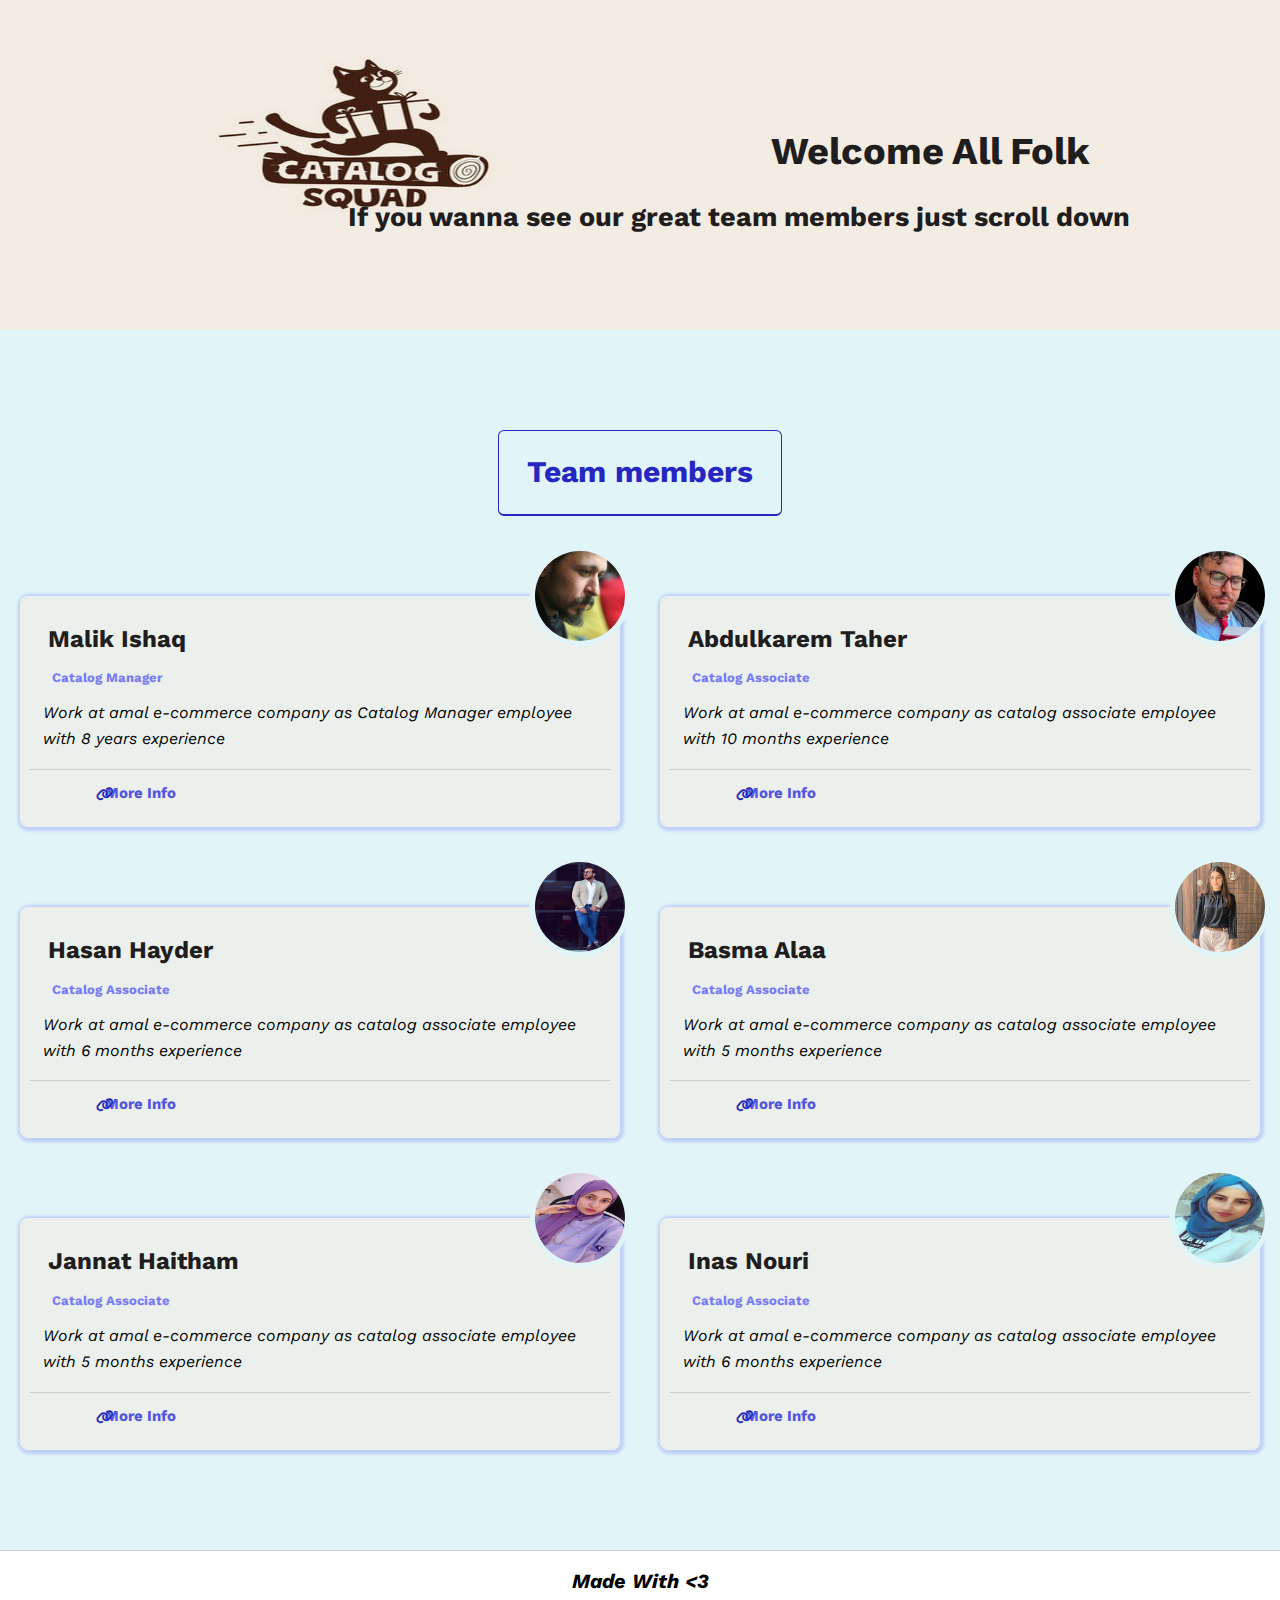
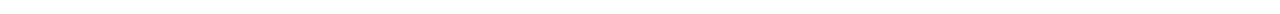
<file: index.html>
<!DOCTYPE html>
<html lang="en">

</html>
<html>

<head>
    <meat charset="utf-8">
        <meta http-equiva="X-UA-Compatibale" content="IE-wdge" />
        <meta name="viewport" content="width=device-width, initial-scale=1.0" />
        <title>Catalog Team</title>
        <link rel="stylesheet" href="css2/Normalize.css" />
        <link rel="stylesheet" href="css2/all.min.css" />
        <link rel="stylesheet" href="css2/css1.css" />
        <link rel="preconnect" href="https://fonts.googleapis.com">
        <link rel="preconnect" href="https://fonts.gstatic.com" crossorigin>
        <link
            href="https://fonts.googleapis.com/css2?family=Work+Sans:ital,wght@0,200;0,300;0,400;0,500;0,700;0,800;1,600&display=swap"
            rel="stylesheet">
</head>

<body>
    <div class="header">
        <div class="main-cont">
            <div class="image">
                <img src="attachment_135507205.jpg" alt="" width="450px" height="450px" />
            </div>
            <div class="text">
                <h1>Welcome All Folk </h1>
                <h2>If you wanna see our great team members just scroll down</h2>
            </div>
        </div>
    </div>
    <div class="grid">
        <h2 class="title-effect">Team members</h2>

        <div class="main-cont">
            <div class="box">
                <img src="second/m1.jpg" alt="" width="450px" height="450px" />
                <h1>Malik Ishaq</h1>
                <span class="span">Catalog Manager </span>
                <p>Work at amal e-commerce company as Catalog Manager employee with 8 years experience </p>
                <div class="info">
                    <a href="second/Malik.html">
                        <h3>More Info</h3>
                    </a>
                    <div class="row"><i class="fa fa-link" aria-hidden="true"></i></div>

                </div>
            </div>
            <div class="box">
                <img src="second/a1.jpg" alt="" width="450px" height="450px" />
                <h1>Abdulkarem Taher</h1>
                <span class="span">Catalog Associate</span>
                <p>Work at amal e-commerce company as catalog associate employee with 10 months experience </p>
                <div class="info">
                    <a href="second/Abdulkarem.html">
                        <h3>More Info</h3>
                    </a>
                    <div class="row"><i class="fa fa-link" aria-hidden="true"></i></div>

                </div>
            </div>
            <div class="box">
                <img src="second/h1.jpg" alt="" width="450px" height="450px" />
                <h1>Hasan Hayder</h1>
                <span class="span">Catalog Associate</span>
                <p>Work at amal e-commerce company as catalog associate employee with 6 months experience </p>
                <div class="info">
                    <a href="second/hassan.html">
                        <h3>More Info</h3>
                    </a>
                    <div class="row"><i class="fa fa-link" aria-hidden="true"></i></div>

                </div>
            </div>
            <div class="box">
                <img src="second/b1.jpg" alt="" width="450px" height="450px" />
                <h1>Basma Alaa</h1>
                <span class="span">Catalog Associate</span>
                <p>Work at amal e-commerce company as catalog associate employee with 5 months experience </P>
                <div class="info">
                    <a href="second/basma.html">
                        <h3>More Info</h3>
                    </a>
                    <div class="row"><i class="fa fa-link" aria-hidden="true"></i></div>
                </div>
            </div>
            <div class="box">
                <img src="second/j3.jpg" width="90px" height="90px" alt="" />
                <h1>Jannat Haitham</h1>
                <span class="span">Catalog Associate</span>
                <p>Work at amal e-commerce company as catalog associate employee with 5 months experience </p>
                <div class="info">
                    <a href="second/jannat.html">
                        <h3>More Info</h3>
                    </a>
                    <div class="row"><i class="fa fa-link" aria-hidden="true"></i></div>

                </div>

            </div>
            <div class="box">
                <img src="second/i2.jpg" alt="" width="100px" height="100px" />
                <h1>Inas Nouri</h1>
                <span class="span">Catalog Associate</span>
                <p>Work at amal e-commerce company as catalog associate employee with 6 months experience </p>
                <div class="info">
                    <a href="second/inas.html">
                        <h3>More Info</h3>
                    </a>
                    <div class="row"><i class="fa fa-link" aria-hidden="true"></i></div>

                </div>
            </div>
        </div>


    </div>

    <div class="end">
        <p class="copy">Made With &lt;3 </p>

    </div>
</body>

</html>
</file>
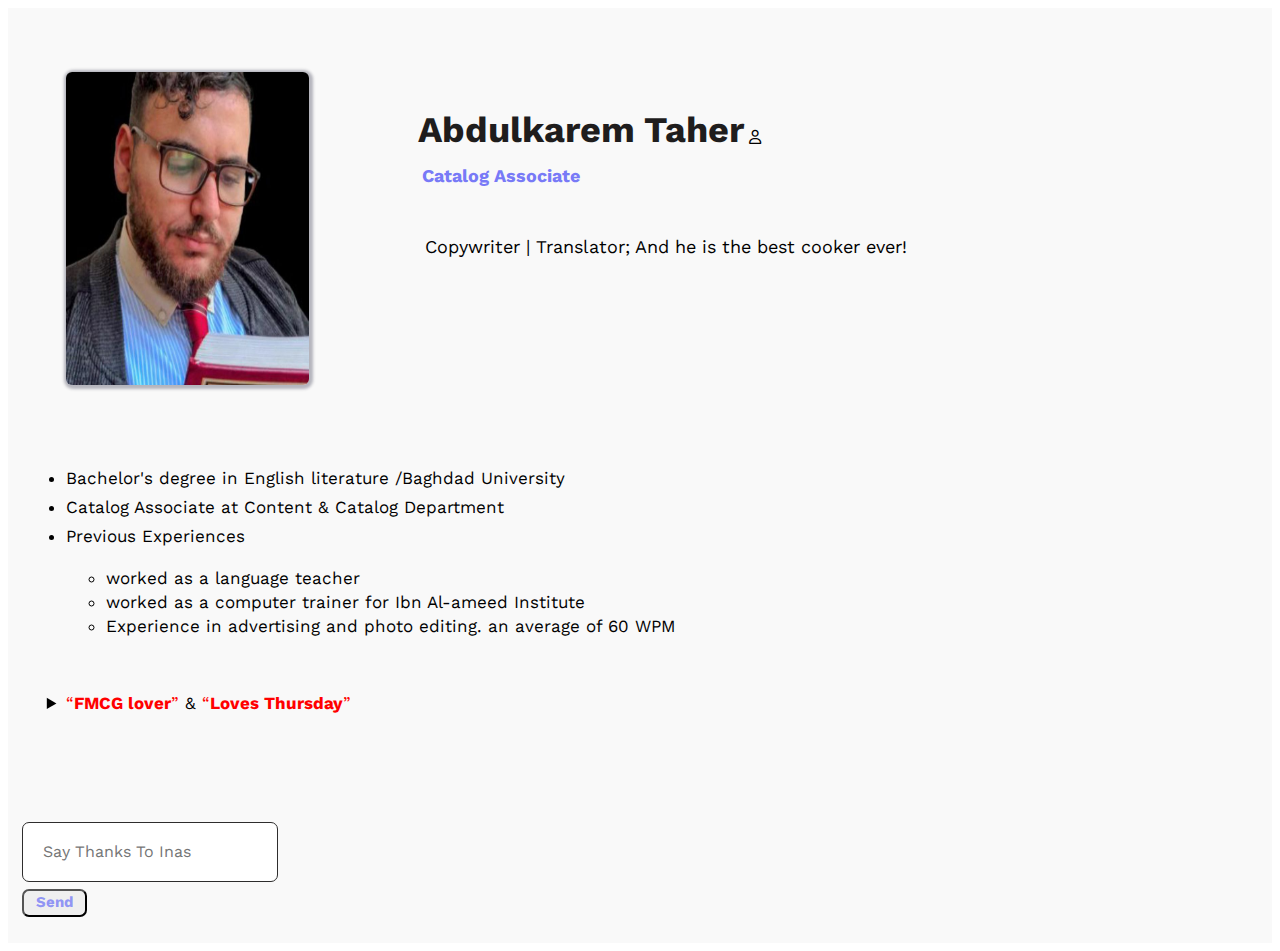
<file: second/Abdulkarem.html>
<!DOCTYPE html>
<html>

<head>
    <meat charset="utf-8">
        <meta name="viewport" content="width=device-width, initial-scale=1.0" />
        <meta http-equiva="X-UA-Compatibale" content="IE-wdge" />
        <title>Abdulkarem Personal Page</title>
        <link rel="stylesheet" href="secondcss/Normalize.css" />
        <link rel="stylesheet" href="secondcss/all.min.css" />
        <link rel="stylesheet" href="secondcss/personal.css" />
        <link rel="preconnect" href="https://fonts.googleapis.com">
        <link rel="preconnect" href="https://fonts.gstatic.com" crossorigin>
        <link
            href="https://fonts.googleapis.com/css2?family=Work+Sans:ital,wght@0,200;0,300;0,400;0,500;0,700;0,800;1,600&display=swap"
            rel="stylesheet">
</head>

<body>
    <div class="malikhead">
        <div class="container">
            <div class="mimg">
                <img src="a1.jpg" />
            </div>
            <div class=" mtext">
                <h1>Abdulkarem Taher<span> <i class="far fa-user fa-2x fa-fw"></i></span></h1>
                <h3>Catalog Associate</h3>
                <p>Copywriter | Translator; And he is the best cooker ever!</p>
            </div>

            <div class="layout">
                <ul>
                    <li>Bachelor's degree in English literature /Baghdad University </li>
                    <li>Catalog Associate at Content & Catalog Department</li>
                    <li> Previous Experiences
                        <ul class="secul">
                            <li> worked as a language teacher </li>
                            <li> worked as a computer trainer for Ibn Al-ameed Institute </li>
                            <li> Experience in advertising and photo editing. an average of 60 WPM</li>
                        </ul>
                    </li>
                    <li class="listpoint"
                        style="line-height: 26px; margin-top: 52px; list-style-type: disclosure-closed;"><q
                            style="color:red"><strong>FMCG lover</strong></q> & <q style="color:red"><strong>Loves
                                Thursday</strong></q></li>
                </ul>

            </div>
            <div class="message">
                <form action="">
                    <input type="textarea" placeholder="Say Thanks To Inas">
                    <button> Send</button>
                </form>
            </div>
        </div>
</body>


</html>
</file>
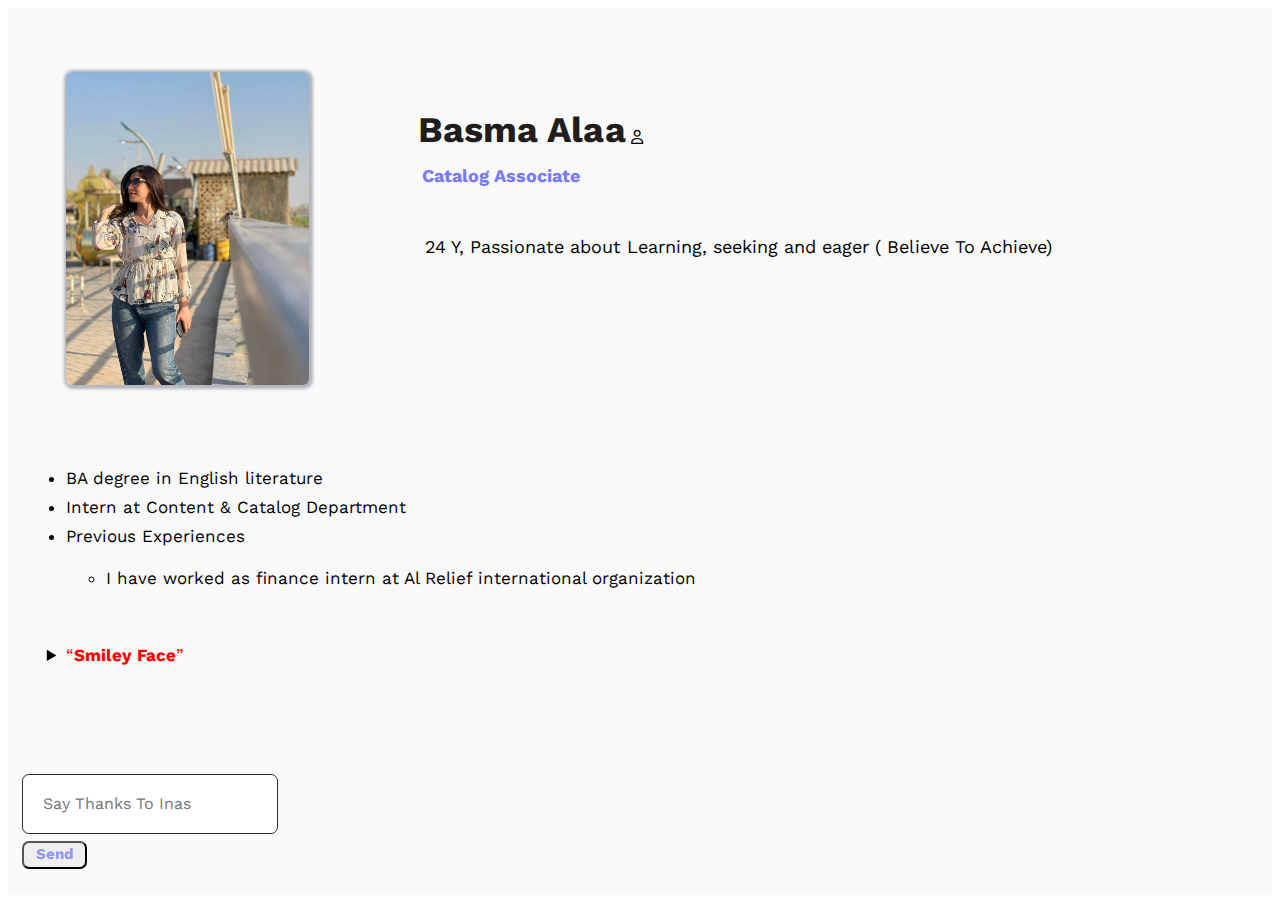
<file: second/basma.html>
<!DOCTYPE html>
<html>

<head>
    <meat charset="utf-8">
        <meta http-equiva="X-UA-Compatibale" content="IE-wdge" />
        <meta name="viewport" content="width=device-width, initial-scale=1.0" />
        <title>Bassma Personal Page</title>
        <link rel="stylesheet" href="secondcss/Normalize.css" />
        <link rel="stylesheet" href="secondcss/all.min.css" />
        <link rel="stylesheet" href="secondcss/personal.css" />
        <link rel="preconnect" href="https://fonts.googleapis.com">
        <link rel="preconnect" href="https://fonts.gstatic.com" crossorigin>
        <link
            href="https://fonts.googleapis.com/css2?family=Work+Sans:ital,wght@0,200;0,300;0,400;0,500;0,700;0,800;1,600&display=swap"
            rel="stylesheet">
</head>

<body>
    <div class="malikhead">
        <div class="container">
            <div class="mimg">
                <img src="b4.jpg" />
            </div>
            <div class=" mtext">
                <h1>Basma Alaa<span> <i class="far fa-user fa-2x fa-fw"></i></span></h1>
                <h3>Catalog Associate</h3>
                <p>24 Y, Passionate about Learning, seeking and eager ( Believe To Achieve)</p>
            </div>

            <div class="layout">
                <ul>
                    <li>BA degree in English literature</li>
                    <li>Intern at Content & Catalog Department</li>
                    <li> Previous Experiences
                        <ul class="secul">
                            <li>I have worked as finance intern at Al Relief international organization</li>

                        </ul>
                    </li>
                    <li class="listpoint"
                        style="line-height: 26px; margin-top: 52px; list-style-type: disclosure-closed;"><q
                            style="color:red"><strong>Smiley Face</strong></q>
                    </li>
                </ul>

            </div>
            <div class="message">
                <form action="">
                    <input type="textarea" placeholder="Say Thanks To Inas">
                    <button> Send</button>
                </form>
            </div>

        </div>
    </div>
</body>


</html>
</file>
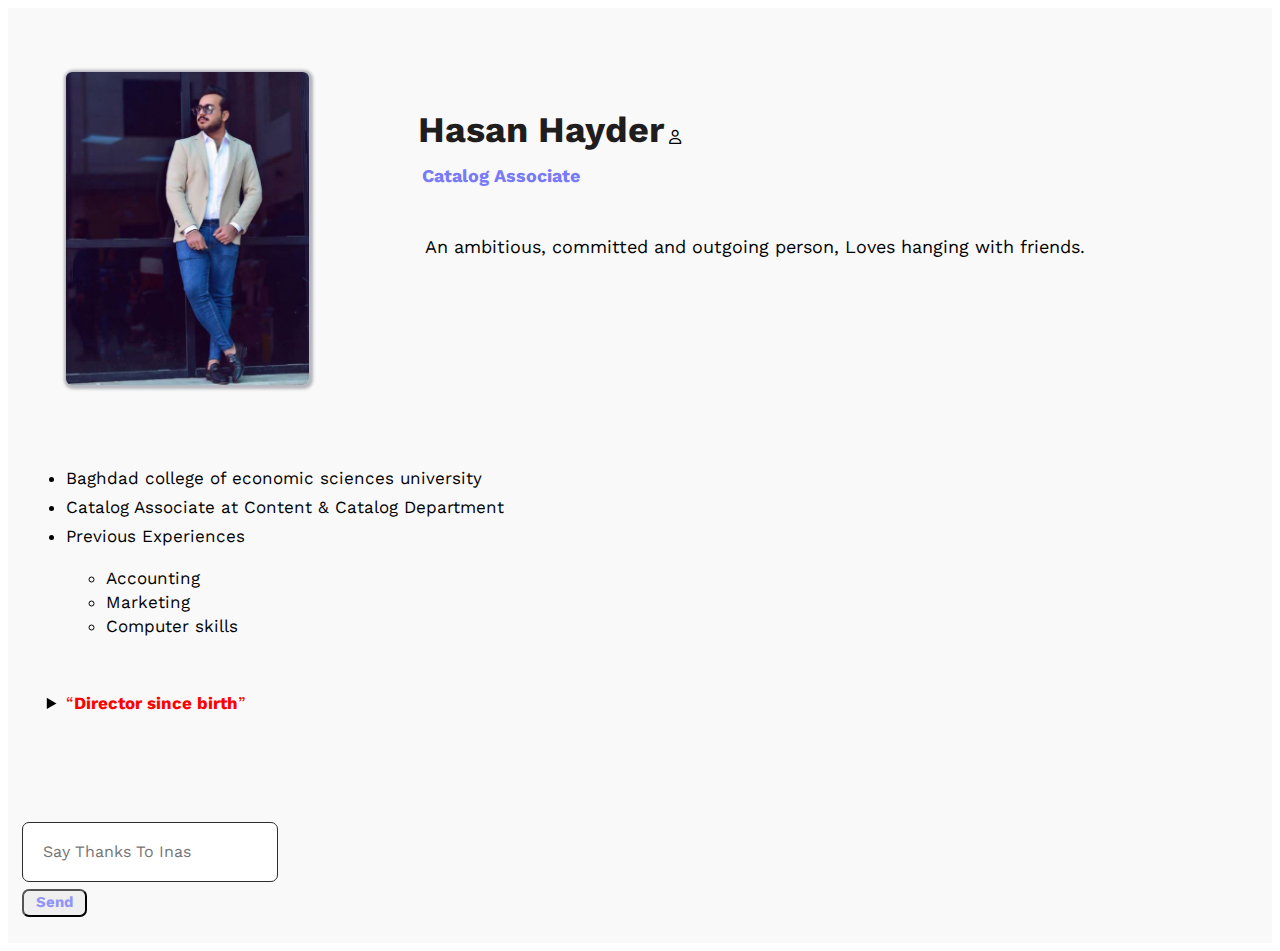
<file: second/hassan.html>
<!DOCTYPE html>
<html>

<head>
    <meat charset="utf-8">
        <meta http-equiva="X-UA-Compatibale" content="IE-wdge" />
        <meta name="viewport" content="width=device-width, initial-scale=1.0" />
        <title>Hassan Personal Page</title>
        <link rel="stylesheet" href="secondcss/Normalize.css" />
        <link rel="stylesheet" href="secondcss/all.min.css" />
        <link rel="stylesheet" href="secondcss/personal.css" />
        <link rel="preconnect" href="https://fonts.googleapis.com">
        <link rel="preconnect" href="https://fonts.gstatic.com" crossorigin>
        <link
            href="https://fonts.googleapis.com/css2?family=Work+Sans:ital,wght@0,200;0,300;0,400;0,500;0,700;0,800;1,600&display=swap"
            rel="stylesheet">
</head>

<body>
    <div class="malikhead">
        <div class="container">
            <div class="mimg">
                <img src="h1.jpg" />
            </div>
            <div class=" mtext">
                <h1>Hasan Hayder<span> <i class="far fa-user fa-2x fa-fw"></i></span></h1>
                <h3>Catalog Associate</h3>
                <p>An ambitious, committed and outgoing person, Loves hanging with friends.</p>
            </div>

            <div class="layout">
                <ul>
                    <li>Baghdad college of economic sciences university</li>
                    <li>Catalog Associate at Content & Catalog Department</li>
                    <li> Previous Experiences
                        <ul class="secul">
                            <li>Accounting </li>
                            <li> Marketing </li>
                            <li>Computer skills</li>
                        </ul>
                    </li>
                    <li class="listpoint"
                        style="line-height: 26px; margin-top: 52px; list-style-type: disclosure-closed;"><q
                            style="color:red"><strong>Director since birth</strong></q>
                    </li>
                </ul>

            </div>
            <div class="message">
                <form action="">
                    <input type="textarea" placeholder="Say Thanks To Inas">
                    <button> Send</button>
                </form>
            </div>

        </div>
    </div>
</body>


</html>
</file>
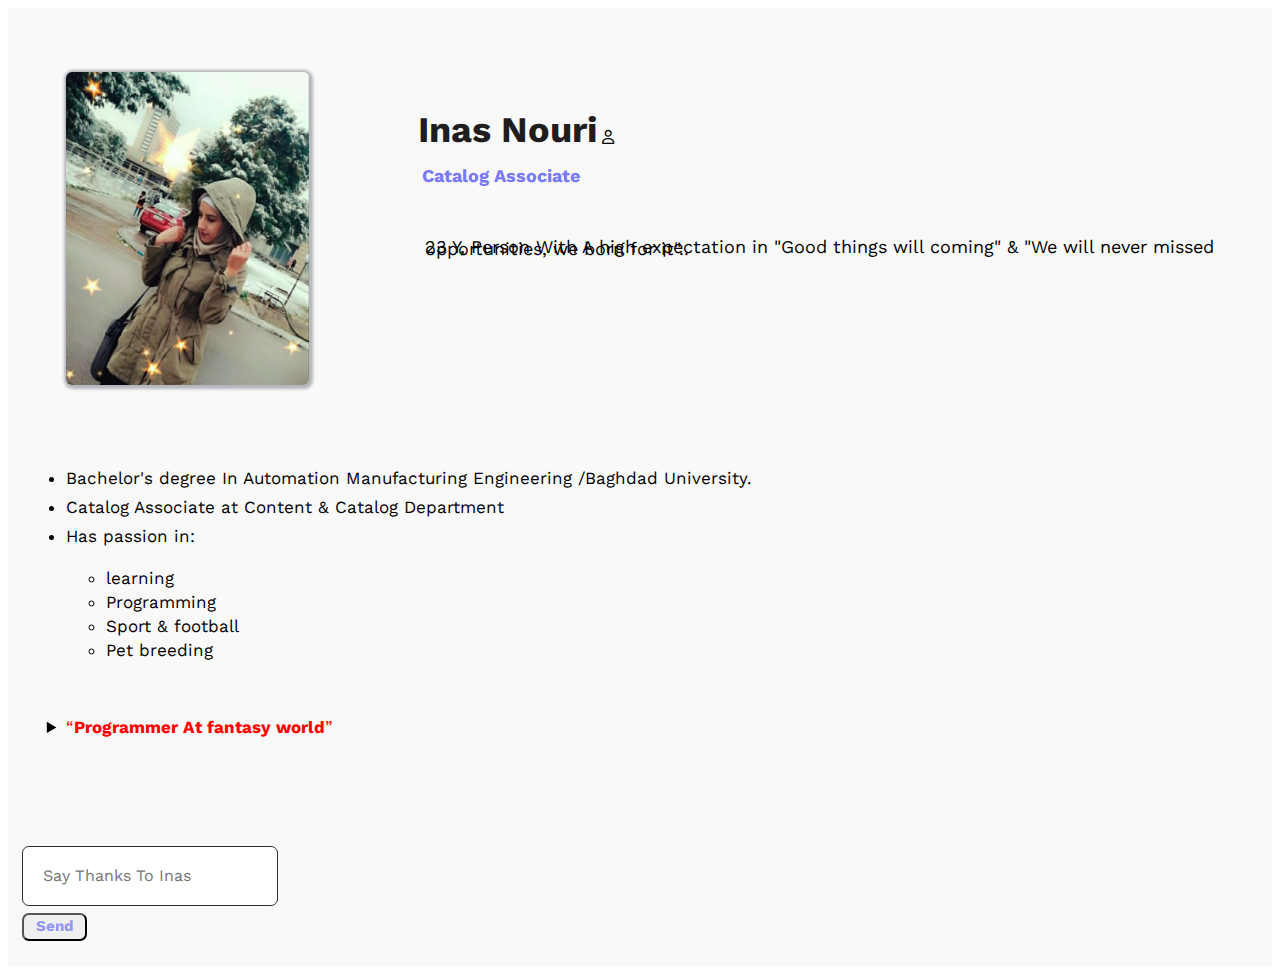
<file: second/inas.html>
<!DOCTYPE html>
<html>

<head>
    <meat charset="utf-8">
        <meta http-equiva="X-UA-Compatibale" content="IE-wdge" />
        <meta name="viewport" content="width=device-width, initial-scale=1.0" />
        <title>Inas Personal Page</title>
        <link rel="stylesheet" href="secondcss/Normalize.css" />
        <link rel="stylesheet" href="secondcss/all.min.css" />
        <link rel="stylesheet" href="secondcss/personal.css" />
        <link rel="preconnect" href="https://fonts.googleapis.com">
        <link rel="preconnect" href="https://fonts.gstatic.com" crossorigin>
        <link
            href="https://fonts.googleapis.com/css2?family=Work+Sans:ital,wght@0,200;0,300;0,400;0,500;0,700;0,800;1,600&display=swap"
            rel="stylesheet">
</head>

<body>
    <div class="malikhead">
        <div class="container">
            <div class="mimg">
                <img src="i5.jpg" />
            </div>
            <div class=" mtext">
                <h1>Inas Nouri<span> <i class="far fa-user fa-2x fa-fw"></i></span></h1>
                <h3>Catalog Associate</h3>
                <p>23 Y, Person With A high expectation in "Good things will coming" & "We will never missed
                    opportunities, we born for it"..</p>
            </div>

            <div class="layout">
                <ul>
                    <li>Bachelor's degree In Automation Manufacturing Engineering /Baghdad University.</li>
                    <li>Catalog Associate at Content & Catalog Department</li>
                    <li>Has passion in:
                        <ul class="secul">
                            <li> learning</li>
                            <li> Programming</li>
                            <li>Sport & football</li>
                            <li>Pet breeding</li>
                        </ul>
                    </li>
                    <!--<li><i class="fas fa-arrow-up-right" aria-hidden="true"></i></li>-->
                    <li class="listpoint"
                        style="line-height: 26px; margin-top: 52px; list-style-type: disclosure-closed;"><q
                            style="color:red"><strong>Programmer At fantasy world</strong></q>
                    </li>
                </ul>

            </div>
            <div class="message">
                <form action="">
                    <input type="textarea" placeholder="Say Thanks To Inas">
                    <button> Send</button>
                </form>
            </div>
        </div>
    </div>
</body>


</html>
</file>
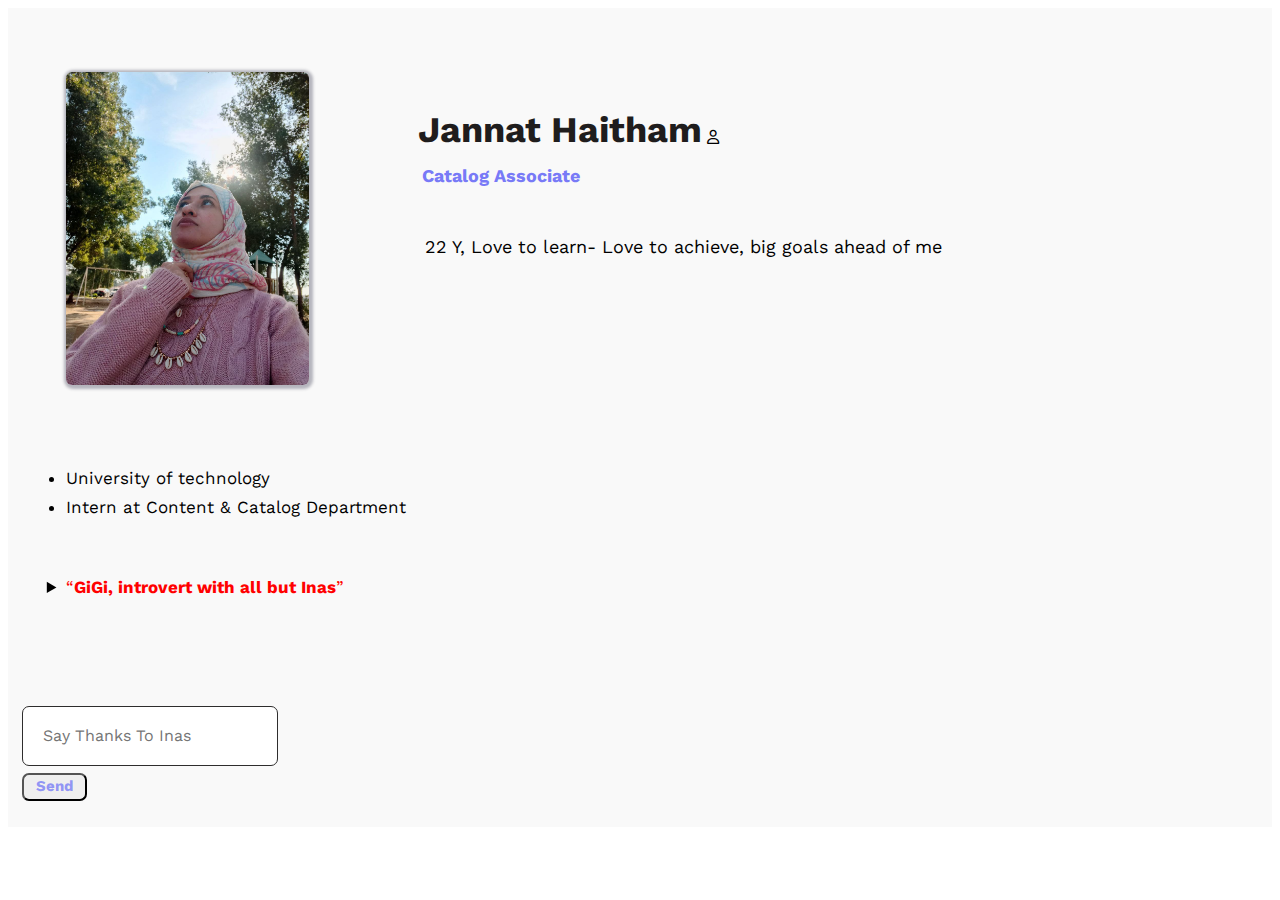
<file: second/jannat.html>
<!DOCTYPE html>
<html>

<head>
    <meat charset="utf-8">
        <meta http-equiva="X-UA-Compatibale" content="IE-wdge" />
        <meta name="viewport" content="width=device-width, initial-scale=1.0" />
        <title>Jannat Personal Page</title>
        <link rel="stylesheet" href="secondcss/Normalize.css" />
        <link rel="stylesheet" href="secondcss/all.min.css" />
        <link rel="stylesheet" href="secondcss/personal.css" />
        <link rel="preconnect" href="https://fonts.googleapis.com">
        <link rel="preconnect" href="https://fonts.gstatic.com" crossorigin>
        <link
            href="https://fonts.googleapis.com/css2?family=Work+Sans:ital,wght@0,200;0,300;0,400;0,500;0,700;0,800;1,600&display=swap"
            rel="stylesheet">
</head>

<body>
    <div class="malikhead">
        <div class="container">
            <div class="mimg">
                <img src="j2.jpg" />
            </div>
            <div class=" mtext">
                <h1>Jannat Haitham<span> <i class="far fa-user fa-2x fa-fw"></i></span></h1>
                <h3>Catalog Associate</h3>
                <p>22 Y, Love to learn- Love to achieve, big goals ahead of me</p>
            </div>

            <div class="layout">
                <ul>
                    <li>University of technology</li>
                    <li> Intern at Content & Catalog Department</li>
                    <li class="listpoint"
                        style="line-height: 26px; margin-top: 52px; list-style-type: disclosure-closed;"><q
                            style="color:red"><strong>GiGi,
                                introvert with all but Inas</strong></q>
                    </li>
                </ul>

            </div>
            <div class="message">
                <form action="">
                    <input type="textarea" placeholder="Say Thanks To Inas">
                    <button> Send</button>
                </form>
            </div>

        </div>
    </div>
</body>


</html>
</file>
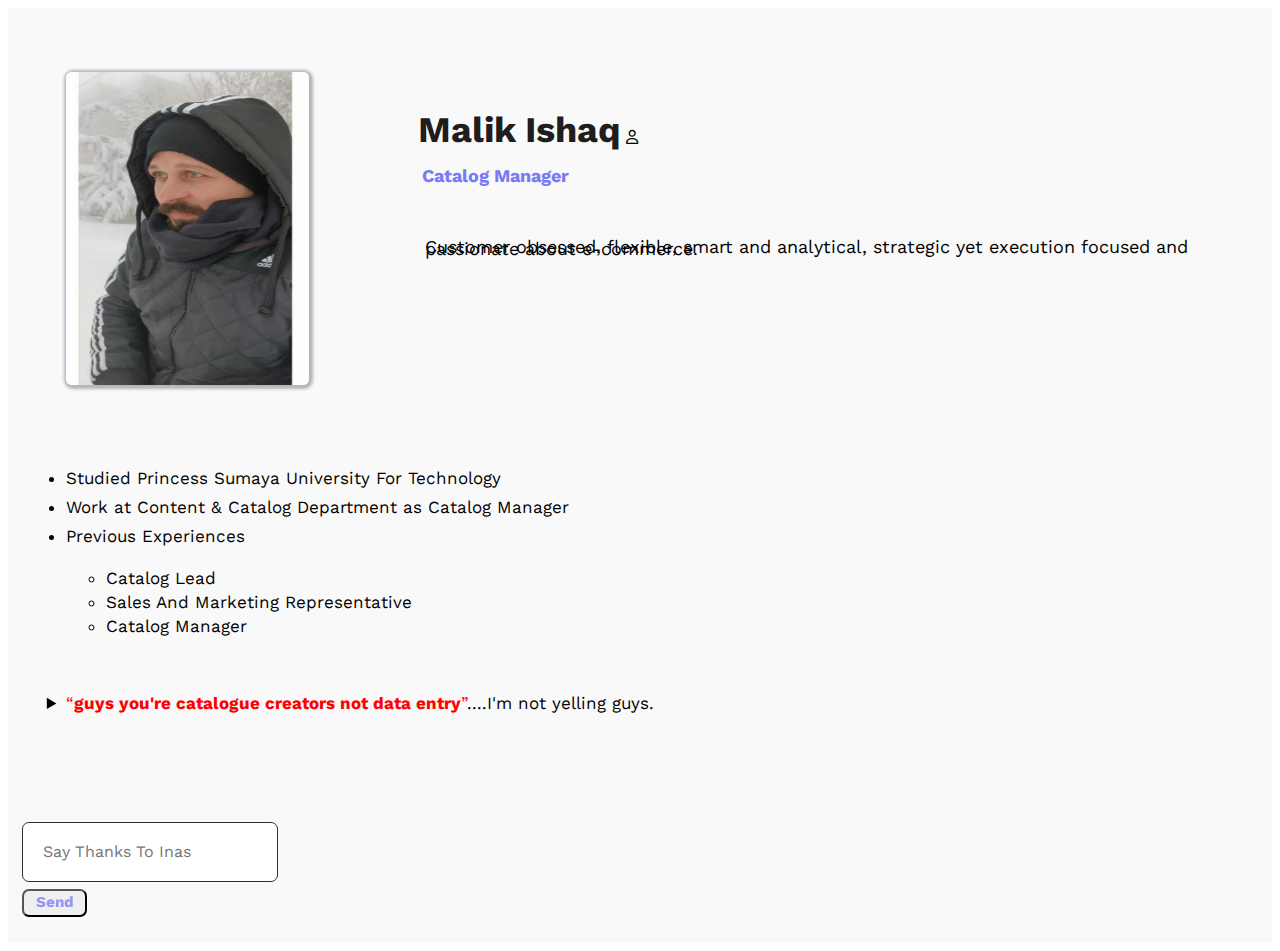
<file: second/Malik.html>
<!DOCTYPE html>
<html>

<head>
    <meat charset="utf-8">
        <meta http-equiva="X-UA-Compatibale" content="IE-wdge" />
        <meta name="viewport" content="width=device-width, initial-scale=1.0" />
        <title>Malik Personal Page</title>
        <link rel="stylesheet" href="secondcss/Normalize.css" />
        <link rel="stylesheet" href="secondcss/all.min.css" />
        <link rel="stylesheet" href="secondcss/personal.css" />
        <link rel="preconnect" href="https://fonts.googleapis.com">
        <link rel="preconnect" href="https://fonts.gstatic.com" crossorigin>
        <link
            href="https://fonts.googleapis.com/css2?family=Work+Sans:ital,wght@0,200;0,300;0,400;0,500;0,700;0,800;1,600&display=swap"
            rel="stylesheet">
</head>

<body>
    <div class="malikhead">
        <div class="container">
            <div class="mimg">
                <img src="m4.jpg" />
            </div>
            <div class=" mtext">
                <h1>Malik Ishaq<span> <i class="far fa-user fa-2x fa-fw"></i></span></h1>
                <h3>Catalog Manager</h3>
                <p>Customer obsessed, flexible, smart and analytical, strategic yet execution focused and passionate
                    about e-commerce.</p>
            </div>

            <div class="layout">
                <ul>
                    <li>Studied Princess Sumaya University For Technology</li>
                    <li>Work at Content & Catalog Department as Catalog Manager</li>
                    <li> Previous Experiences
                        <ul class="secul">
                            <li>Catalog Lead </li>
                            <li> Sales And Marketing Representative </li>
                            <li>Catalog Manager</li>
                        </ul>
                    </li>
                    <li class="listpoint"
                        style="line-height: 26px; margin-top: 52px; list-style-type: disclosure-closed;"><q
                            style="color:red"><strong>guys
                                you're catalogue
                                creators not data
                                entry</strong></q>....I'm not
                        yelling guys.
                    </li>
                </ul>

            </div>
            <div class="message">
                <form action="">
                    <input type="textarea" placeholder="Say Thanks To Inas">
                    <button> Send</button>
                </form>
            </div>

        </div>
    </div>
</body>


</html>
</file>
<file: css2/css1.css>
* {
    -webkit-box-sizing: border-box;
    -moz-box-sizing: border-box;
    box-sizing: border-box;
}

/*:root {
    -main-color: #777;
    -second-color: #ddd;
}
*/
html {
    scroll-behavior: smooth;
}

body {
    font-family: 'Work Sans', sans-serif;
}

.main-cont {
    margin-left: auto;
    margin-right: auto;
    padding-left: 20px;
    padding-right: 20px;
}

.header {
    padding-top: 0;
    padding-bottom: 10px;
    background-color: #f3ece2;
    /*background-image: url('attachment_135507205.jpg');
    background-repeat: space;
    background-size: cover;*/
    position: relative;
    height: 330px;
}

.header .main-cont {
    display: flex;
    align-items: center;

}

.header .main-cont .image {
    position: relative;
    top: -39px;
    left: 58px;
}

@media(max-width:767px) {
    .header .main-cont .image {
        max-width: 86%;
        margin-right: 0;
        width: 570px;
        height: 347px;
        left: 44px;
    }
}

.header .main-cont img {
    max-width: 100%;
    margin-right: 40px;
    width: 571px;
    height: 347px;
    left: 44px;

}

@media(max-width:767px) {
    .header .main-cont img {
        max-width: 86%;
        margin-right: 0;
        width: 626px;
        height: 297px;
    }
}

@media (max-width: 991px) {
    .header .main-cont img {
        max-width: 86%;
        margin-right: 0;
        width: 626px;
        height: 297px;
    }
}

.header .main-cont.text {

    flex: 1;
    position: relative;
}

@media(max-width:767px) {
    .header .main-cont.text {
        display: block;
    }
}

@media (max-width: 991px) {
    .header .main-cont.text {
        display: block;
    }
}

.header .main-cont h1 {

    font-size: 38px;
    margin: 0;
    word-spacing: -2px;
    color: rgb(31, 29, 29);
    padding-left: 140px;
    position: absolute;
    top: 130px;
}

@media(max-width:767px) {
    .header .main-cont h1 {
        top: 205px;
        left: -36px;
        font-size: 20px;
    }
}

@media (max-width: 991px) {
    .header .main-cont h1 {
        top: 205px;
        left: -36px;
        font-size: 20px;
    }
}

.header .main-cont h2 {
    font-size: 27px;
    word-spacing: -1px;
    color: rgb(31, 29, 29);
    position: absolute;
    top: 180px;
    right: 150px;
    ;
}

@media(max-width:767px) {
    .header .main-cont h2 {
        top: 238px;
        left: 58px;
        font-size: 18px;
        width: 303px;
        line-height: 21px;
        margin-top: 9px;
    }
}

@media (max-width: 991px) {
    .header .main-cont h2 {
        top: 238px;
        left: 58px;
        font-size: 18px;
        width: 303px;
        line-height: 21px;
        margin-top: 9px;
    }
}

.grid {
    padding-top: 100px;
    padding-bottom: 100px;
    background-color: rgb(225, 245, 249);
    position: relative;
}

.grid .main-cont {
    display: grid;
    grid-template-columns: repeat(auto-fill, minmax(390px, 1fr));
    gap: 40px;
    row-gap: 80px;
}


@media(max-width:767px) {
    .grid .main-cont {
        display: grid;
        grid-template-columns: repeat(auto-fill, minmax(300px, 1fr));
        gap: 40px;
        row-gap: 80px;
    }
}

@media (max-width: 991px) {
    .grid .main-cont {
        display: grid;
        grid-template-columns: repeat(auto-fill, minmax(300px, 1fr));
        gap: 40px;
        row-gap: 80px;
    }
}

.grid .main-cont .box {
    padding: 10px;
    box-shadow: 1px 1px 3px 3px#787af74f;
    border-radius: 8px;
    position: relative;
    background-color: rgb(243 236 226 / 58%);
}

.grid img {
    position: absolute;
    right: -10px;
    top: -50px;
    width: 100px;
    height: 100px;
    border-radius: 50%;
    border: 5px solid rgb(225, 245, 249);
}


@media(max-width:767px) {
    .grid img {
        right: 0px;
        top: -44px;
        border: 4px solid rgb(225, 245, 249);
        width: 31%;
        height: 40%;
    }
}

@media (max-width: 991px) {
    .grid img {
        right: 0px;
        top: -44px;
        border: 4px solid rgb(225, 245, 249);
        width: 31%;
        height: 40%;
    }
}

.grid .main-cont .box h1 {
    font-size: 24px;
    margin: 20px 18px 15px;
    color: rgb(31, 29, 29);

}


@media(max-width:767px) {
    .grid .main-cont .box h1 {
        font-size: 22px;
    }
}

@media (max-width: 991px) {
    .grid .main-cont .box h1 {
        font-size: 22px;
    }
}

.grid .main-cont .box .span {
    font-size: 13px;
    margin: 0px 22px 0px;
    color: #787af7;
    font-weight: bold;

}

P {
    line-height: 1.6;
    color: rgb(0 0 0);
    margin: 14px 13px 17px;
    font-style: italic;
}

@media(max-width:767px) {
    P {
        line-height: 1.4;
        font-size: 14px;
    }
}

@media (max-width: 991px) {
    P {
        line-height: 1.4;
        font-size: 14px;
    }
}

.grid .main-cont .box .info {
    display: flex;
    text-align: center;
    align-content: space-between;
    border-top: 1px solid rgb(206, 202, 202);
    position: relative;
}

.grid .main-cont .box .info h3 {
    font-size: 15px;
    color: #5355e2;
    padding-left: 75px;

}

a {
    text-decoration: none;
}

.grid .main-cont .box .info .row {
    color: #2628b5;
    position: absolute;
    bottom: 15px;
    left: 13%;
    font-size: 14px;
    transform: translateX(-50%);
    transition: 0.3s;
}

.title-effect {
    margin: 0 auto 80px;
    border-width: 1px 1px 2px 1px;
    border-style: solid;
    border-color: rgb(38, 38, 194);
    border-radius: 6px;
    padding: 24px 28px;
    width: fit-content;
    font-size: 30px;
    position: relative;
    z-index: 1;
    transition: 0.05s;
    color: rgb(38, 38, 194);

}

@media(max-width:767px) {
    .title-effect {
        margin: 0 auto 77px;
        padding: 19px 21px;
        font-size: 20px;
    }
}

@media (max-width: 991px) {
    .title-effect {
        margin: 0 auto 77px;
        padding: 19px 21px;
        font-size: 20px;
    }
}

.title-effect::before {
    content: "";
    left: 50%;
    top: 50%;
    position: absolute;
    width: 0;
    height: 0;
    transform: translate(-50%, -50%);
    background-color: rgb(194 236 247 / 75%);
    border-radius: 6px;
    z-index: -1;
    transition: 0.3s;
}

.title-effect:hover::before {
    border: 3px solid rgb(194 236 247 / 75%);
    border-radius: 6px;
}

.title-effect:hover::before {
    width: 100%;
    height: 100%;
    transition-delay: 0.1s;
}

.end {
    margin: 0 auto;
    font-size: 20px;
    text-align: center;
    border-top: 1px solid #48464644;
    font-weight: bolder;
    font-style: italic;
}
</file>
<file: second/secondcss/personal.css>
* {
    -webkit-box-sizing: border-box;
    -moz-box-sizing: border-box;
    box-sizing: border-box;

}

html {
    scroll-behavior: smooth;

}

body {
    font-family: 'Work Sans', sans-serif;


}


.malikhead {
    padding: 8px;
    position: relative;
}

.container {
    margin-left: auto;
    margin-right: auto;
    padding: 14px 7px 20px 8px;
    background-color: #ececec57;
}

.malikhead .container .mimg {
    width: 250px;
    height: 320px;
    border: 10px solid transparent;
    margin-left: 40px;
    margin-top: 40px;
    transition: 0.2s;
    position: relative;
}

@media(max-width:767px) {
    .malikhead .container .mimg {
        margin-left: 34px;
        margin-top: 19px;
    }
}

@media (max-width: 991px) {
    .malikhead .container .mimg {
        margin-left: 34px;
        margin-top: 19px;
    }
}

.malikhead .container .mimg::before {
    content: " ";
    position: absolute;
    background-color: rgb(31 29 29 / 27%);
    height: 2px;
    left: -7px;
    bottom: -43px;
    opacity: 0.7;
    width: 0;
    transition: 0.2s;
}

.malikhead .container .mimg:hover::before {
    opacity: 1;
    width: 258px;
}

.malikhead .container .mimg img {
    width: 243px;
    height: 313px;
    border-radius: 6px;
    box-shadow: 1px 1px 3px 3px#1e1e374f;
}

.malikhead .container .mimg:hover img {
    transform: scale(1.1);
}

.malikhead .container .mtext {
    position: absolute;
    left: 400px;
    top: 90px;
}

@media(max-width:767px) {
    .malikhead .container .mtext {
        top: 402px;
        left: 36px;
    }
}

@media (max-width: 991px) {
    .malikhead .container .mtext {
        top: 402px;
        left: 36px;
    }
}

.malikhead .container .mtext h1 {
    font-size: 36px;
    margin: 20px 18px 15px;
    color: rgb(31, 29, 29);
}

@media(max-width:767px) {
    .malikhead .container .mtext h1 {
        font-size: 18px;
        margin: 10px 55px 10px;
    }
}

@media (max-width: 991px) {
    .malikhead .container .mtext h1 {
        font-size: 18px;
        margin: 10px 55px 10px;
    }
}

.malikhead .container .mtext h1 span {
    font-size: 7px;

    color: black;
}

.malikhead .container .mtext h3 {
    font-size: 18px;
    margin: 0px 22px 0px;
    color: #787af7;
    font-weight: bold;
}

@media(max-width:767px) {
    .malikhead .container .mtext h3 {
        display: none;
    }
}

@media (max-width: 991px) {
    .malikhead .container .mtext h3 {
        display: none;
    }
}

.malikhead .container .mtext p {
    font-size: 18px;
    color: rgb(0, 0, 0);
    line-height: 1.6px;
    padding-top: 41px;
    margin-left: 25px;
}

@media(max-width:767px) {
    .malikhead .container .mtext p {
        font-size: 15px;
        line-height: 20.6px;
        padding-top: 2px;
        margin-left: -9px;
    }
}

@media (max-width: 991px) {
    .malikhead .container .mtext p {
        font-size: 15px;
        line-height: 20.6px;
        padding-top: 2px;
        margin-left: -9px;
    }
}

.malikhead .container .layout {
    margin: 82px 10px 100px;
}

@media(max-width:767px) {
    .malikhead .container .layout {
        margin: 194px 1px 100px
    }
}

@media (max-width: 991px) {
    .malikhead .container .layout {
        margin: 194px 1px 100px
    }
}

ul {
    list-style-type: disc;
    font-size: 17px;
    line-height: 29px;

}

@media(max-width:767px) {
    ul {
        font-size: 15px;
        line-height: 25px;
    }
}

@media (max-width: 991px) {
    ul {
        font-size: 15px;
        line-height: 25px;
    }
}

.malikhead .container .layout .secul {
    list-style-type: circle;
    font-size: 17px;
    line-height: 24px;
    margin-top: 15px;
}

@media(max-width:767px) {
    .malikhead .container .layout .secul {
        font-size: 13px;
    }
}

@media (max-width: 991px) {
    .malikhead .container .layout .secul {
        font-size: 13px;

    }
}

@media(max-width:767px) {
    .malikhead .container .layou .listpoint {
        line-height: 26px;
        margin-top: 29px;
    }
}

@media (max-width: 991px) {
    .malikhead .container .layou .listpoint {
        line-height: 26px;
        margin-top: 29px;

    }
}

.malikhead .container .message {

    padding: 6px;
    margin: 0;
    width: 300px;
    border-radius: 8px;
}

.malikhead .container .message form input[type="textarea"] {
    border-radius: 7px;
    border: 1px solid rgb(46, 45, 45);
    padding: 20px;
    margin-bottom: 7px;
}

button {
    border-radius: 7px;
    font-size: 15px;
    padding: 3px 12px;
    font-weight: bold;
    color: #5960f7a3;
    margin-left: 0px;
}
</file>
